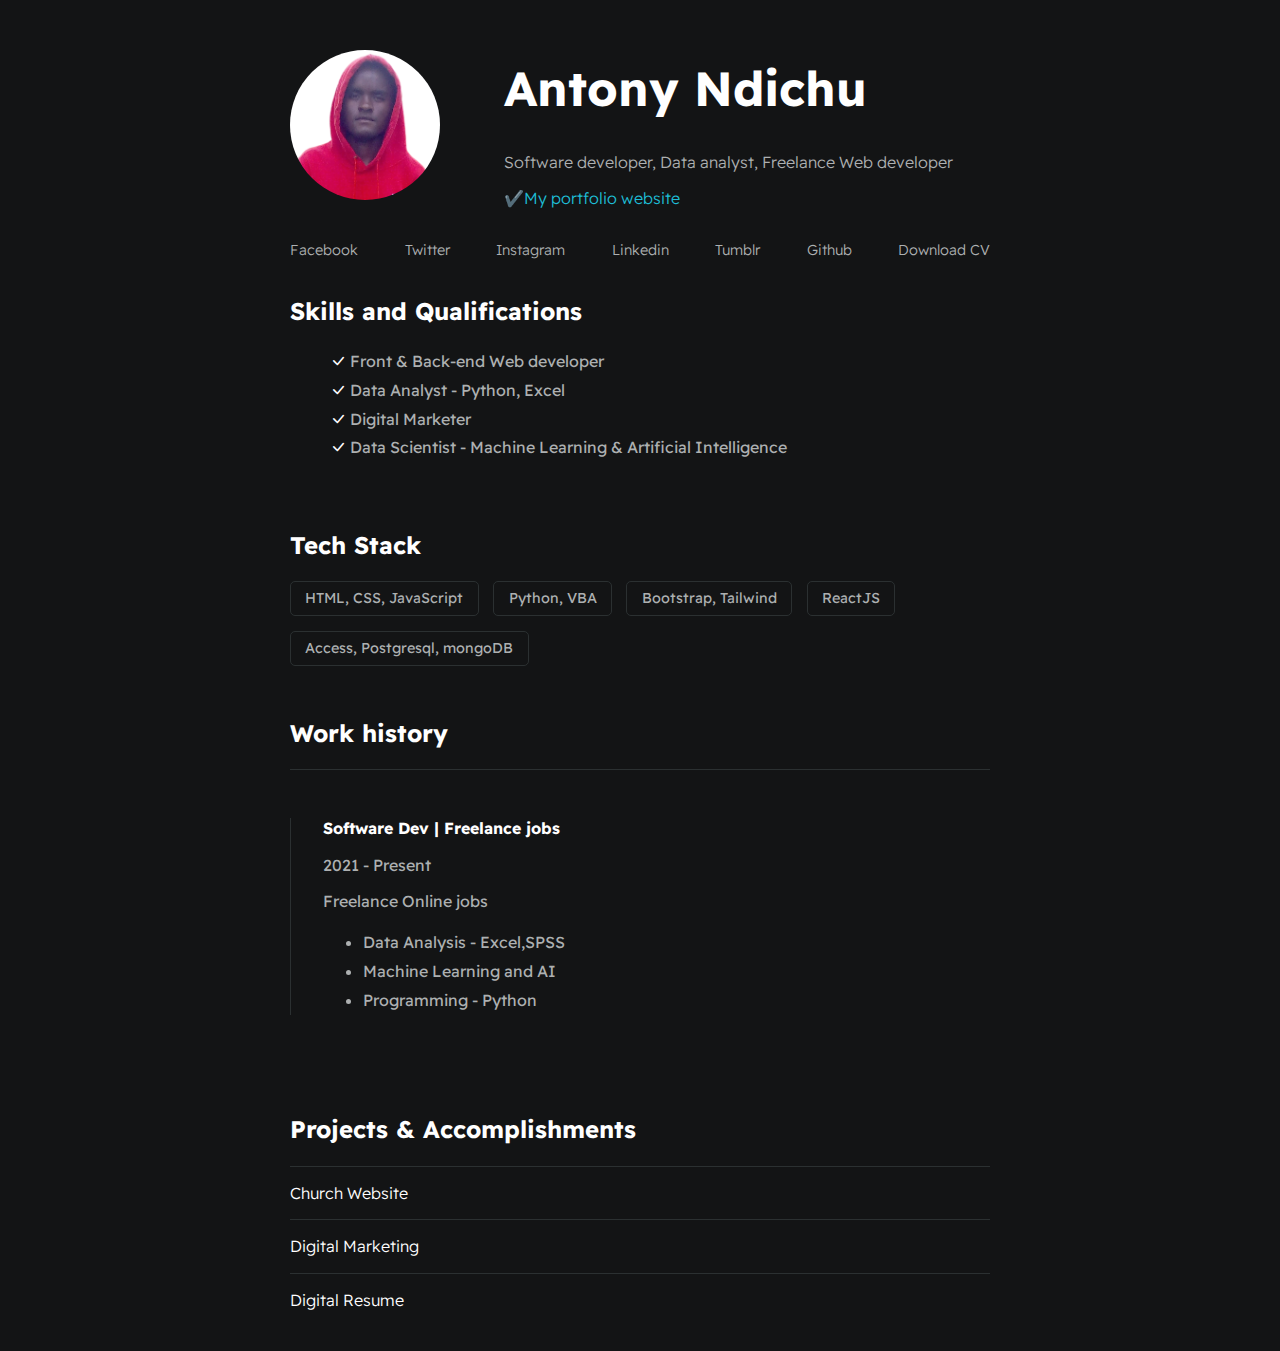
<file: index.html>
<!DOCTYPE html>
<html lang="en">
<head>
    <meta charset="UTF-8">
    <meta http-equiv="X-UA-Compatible" content="IE=edge">
    <meta name="viewport" content="width=device-width, initial-scale=1.0">
    <title>Digital Resume</title>
    <link rel="stylesheet" href="https://cdn.jsdelivr.net/npm/bootstrap-icons@1.10.5/font/bootstrap-icons.css">
    <link rel="stylesheet" type="text/css" media="screen" href="./styles/main.css">
</head>
<body>
    <div id="container--main">
        <section class="section--page" id="wrapper--hero">
            <img id="profile-pic" src="./assets/images/Profile.png" height="250" alt="My profile picture">
            <div>
                <h2 id="user-name">Antony Ndichu</h2>
                <p id="bio">Software developer, Data analyst, Freelance Web developer</p>
                <p> ✔️<a id="my--site" href="http://meinreallife.pythonanywhere.com" target="_blank" rel="noopener noreferrer">My portfolio website</a></p>  
            </div>
        </section> 
        <section id="section--page">
            <div id="socials--list">
                <a href="http://www.facebook.com/antique.jahboy" target="_blank" >Facebook</a>
                <a href="http://www.twitter.com" target="_blank">Twitter</a>
                <a href="http://www.instagram.com" target="_blank">Instagram</a>
                <a href="http://www.linkedin.com" target="_blank">Linkedin</a>
                <a href="http://www.tumblr.com" target="_blank">Tumblr</a>
                <a href="https://github.com/Grootcode21" target="_blank">Github</a>
                <a href="#" target="_blank">Download CV</a>
            </div>
        </section>
        <section class="section--page"> 
            <h2>Skills and Qualifications</h2>
            <ul class="qualifications--list">
                <li><i class="bi bi-check-lg"></i> Front & Back-end Web developer</li>
                <li><i class="bi bi-check-lg"></i> Data Analyst - Python, Excel</li>
                <li><i class="bi bi-check-lg"></i> Digital Marketer</li>
                <li><i class="bi bi-check-lg"></i> Data Scientist - Machine Learning & Artificial Intelligence</li>
            </ul>
        </section>
        <section class="section--page">
            <h2>Tech Stack</h2>
            <div id="wrapper--techstack__items">
                <div class="card--techstack"><span>HTML, CSS, JavaScript</span></div>
                <div class="card--techstack"><span>Python, VBA</span></div>
                <div class="card--techstack"><span>Bootstrap, Tailwind</span></div>
                <div class="card--techstack"><span>ReactJS</span></div>
                <div class="card--techstack"><span>Access, Postgresql, mongoDB</span></div>

            </div>
        </section>
        <section id="work-history-wrapper" class="section--page">
            <h2>Work history</h2>
            <div class="linebreak"></div>
            <div class="card--work-history">
                <strong>Software Dev | Freelance jobs</strong>
                <p>2021 - Present</p>
                <p>Freelance Online jobs</p>
                <ul> 
                <li>Data Analysis - Excel,SPSS </li>
                <li>Machine Learning and AI</li>
                <li>Programming - Python</li>
            </ul>
            </div>
        </section>
        <section class="section--page">
            <h2>Projects & Accomplishments</h2>
            <div class="card--project">
                <a href="Projects.html#church--website">Church Website</a>
            </div>
            <div class="card--project">
                <a href="Projects.html#official--page">Digital Marketing</a>
            </div>
            <div class="card--project">
                <a href="Projects.html#official--page">Digital Resume</a>
            </div>
        </section>

         </div>
        
        
       
    </div>
  
    
</body>
</html>
</file>
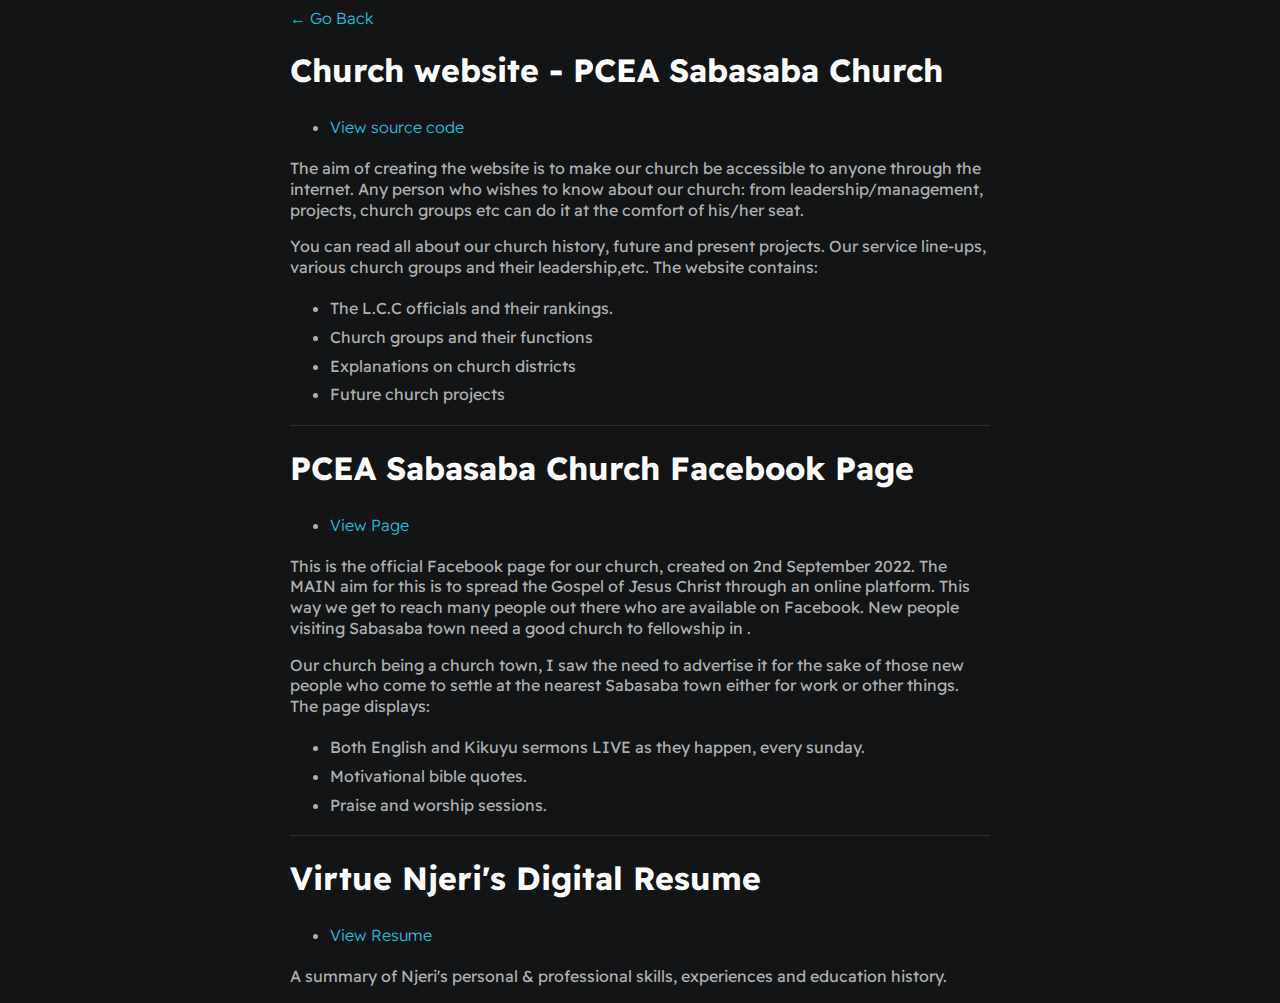
<file: Projects.html>
<!DOCTYPE html>
<html lang="en">
<head>
    <meta charset="UTF-8" />
    <meta http-equiv="X-UA-Compatible" content="IE=edge" />
    <meta name="viewport" content="width=device-width, initial-scale=1.0" />
    <title>Projects</title>
    <link rel="stylesheet" type="text/css" media="screen" href="./styles/main.css">
</head>
<body>
    <div id="container--main">
        <a href="index.html">&#x2190; Go Back</a>
        <h1 id="church--website">Church website - PCEA Sabasaba Church</h1>
        <ul>
            <li><a href="https://github.com/Grootcode21/Church-website" target="_blank">View source code</a></li>
        </ul>
        <p>The aim of creating the website is to make our church be accessible to anyone through the internet.
             Any person who wishes to know about our church: from leadership/management, projects, church 
             groups etc can do it at the comfort of his/her seat.
            
        </p>
        <p>You can read all about our church history, future and present projects. Our service line-ups,
            various church groups and their leadership,etc.
            The website contains:
        </p>
        <ul>
            <li>The L.C.C officials and their rankings.</li>
            <li>Church groups and their functions</li>
            <li>Explanations on church districts</li>
            <li>Future church projects</li>
        </ul>

        <div class="linebreak"></div>
        <h1 id="official--page">PCEA Sabasaba Church Facebook Page</h1>
        <ul>
            <li><a href="https://web.facebook.com/profile.php?id=100085118478582" target="_blank" rel="noopener noreferrer">View Page</a></li>
        </ul>
        <p>This is the official Facebook page for our church, created on 2nd September 2022.
            The MAIN aim for this is to spread the Gospel of Jesus Christ through an online platform.
            This way we get to reach many people out there who are available on Facebook. New people 
            visiting Sabasaba town need a good church to fellowship in .
        </p>
        <p>Our church being a church town, I saw the need to advertise it for the sake of those new people who come to settle at the nearest Sabasaba
            town either for work or other things. The page displays:
        </p>
        <ul>
            <li>Both English and Kikuyu sermons LIVE as they happen, every sunday.</li>
            <li>Motivational bible quotes.</li>
            <li>Praise and worship sessions.</li>
        </ul>

        <div class="linebreak"></div>
        <h1 id="official--page">Virtue Njeri's Digital Resume</h1>
        <ul>
            <li><a href="https://grootcode21.github.io/virtue-johns/" target="_blank" rel="noopener noreferrer">View Resume</a></li>
        </ul>
        <p>
            A summary of Njeri's personal & professional skills, experiences and education history.
        </p>
    </div>
</body>
</html>
</file>
<file: styles/main.css>
@import url('https://fonts.googleapis.com/css2?family=Readex+Pro:wght@300;400;500;600;700&display=swap');

:root
{
 --mainTextColor-light: #000;
 --secondaryTextColor-light:(51,51,51);
 --mainLinkColor-light: #0da2b8;
 --mainBorderColor-light: rgb(218,218,218);
 --mainBgColor-light: rgb(249,250,251);

   --mainTextColor-dark: #fff;
   --secondaryTextColor-dark:#adb0b1;
   --mainLinkColor-dark: rgb(30,190,214);
   --mainBorderColor-dark: #2b3031;
   --mainBgColor-dark: #131415;

   --mainTextColor: var(--mainTextColor-dark);
   --secondaryTextColor:var(--secondaryTextColor-dark);
   --mainLinkColor: var(--mainLinkColor-dark);
   --mainBorderColor:var(--mainBorderColor-dark);
   --mainBgColor: var(--mainBgColor-dark);
}
* {
   font-family: 'Readex Pro';
   line-height: 1.3em;
   box-sizing: border-box;
   color: var(--mainTextColor);
}
body {
   background-color: var(--mainBgColor);
}
p,span, li {
   color: var(--secondaryTextColor);
   font-size: 1em;
}
a {
   text-decoration: none;
   color: var(--mainLinkColor);
   font-size: 600;
}
li {
   line-height: 1.8em;
}

#container--main {
   max-width: 700px;
   margin: 0 auto;
}
.section--page {
  padding-top: 1em;
  padding-bottom: 1em;
}
#wrapper--hero {
  display: flex;
  align-items: center;
  gap: 4em;
}
#user-name {
  font-size: 48px;
  line-height: 1em;
}

#bio, a {
  font-weight: 300;
}
#profile-pic {
  border-radius: 50%;
  width: 150px;
  height: 150px;
  object-fit: cover;

}

#socials--list{
  display: flex;
  justify-content: space-between;
  column-gap: 16px;
  flex-wrap: wrap;
}



#socials--list a{
  font-size: 0.9em;
  color: var(--secondaryTextColor);
  transition: 0.3s;
}

#socials--list a:hover{
  color: var(--mainLinkColor);
}

.qualifications--list {
  list-style: none;
}

#wrapper--techstack__items {
 display: flex;
 flex-wrap: wrap;
 gap: 1em;
 font-size: 0.9em;

}
.card--techstack {
 border: 1px solid var(--mainBorderColor);
 padding: 0.5em 1em;
 border-radius: 5px;
}
.card--work-history {
 border-left: 1px solid var(--mainBorderColor);
 margin-top: 3em;
 margin-bottom: 3em;
 padding-left: 2em;
}
.linebreak {
 background-color: var(--mainBorderColor);
 height: 1px;
}

.card--project
{
 padding-top: 1em;
 padding-bottom: 1em;
 border-top: 1px solid var(--mainBorderColor);
}
.card--project a {
 color: var(--mainTextColor);
 transition: 0.4s;
}
.card--project a:hover{
 color: var(--mainLinkColor);
}


@media(max-width:600px) {
 #wrapper--hero{
   flex-direction: column;
   gap: 1em;
 }
 #profile-pic {
   width: 200px;
   height: 200px;
 }
 .section--page{
   padding-top: 1em;
   padding-bottom: 1em;
 }
}
</file>
